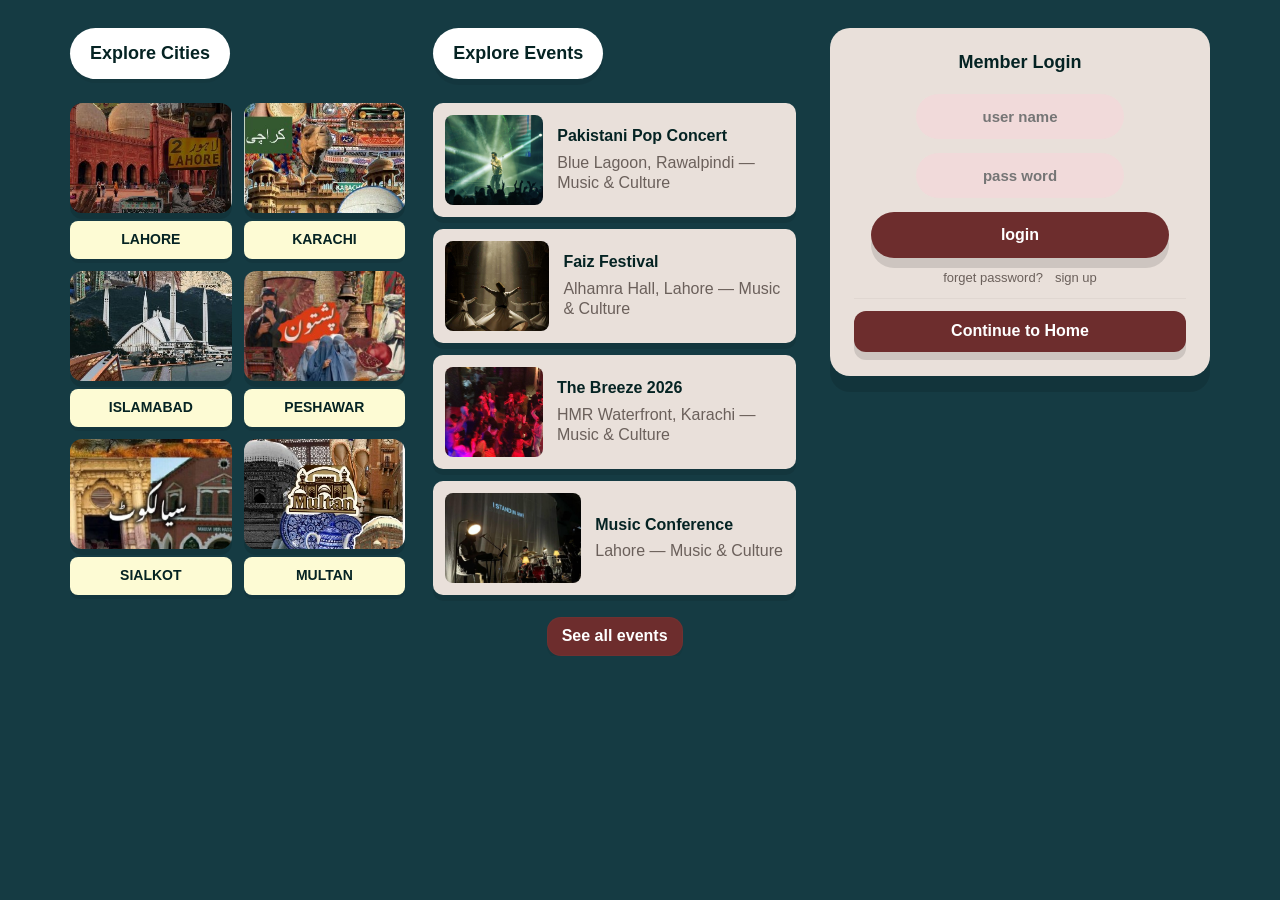
<file: explore.html>
<!doctype html>
<html lang="en">
<head>
  <meta charset="utf-8" />
  <meta name="viewport" content="width=device-width,initial-scale=1" />
  <title>Shehr Scenes — Explore</title>
  <link rel="stylesheet" href="style.css" />
</head>
<body class="bg-teal explore-page">

  <!-- NAVBAR -->
  <header class="navbar">
    <div class="nav-inner container">
      <div class="brand">
        <div class="logo-flag" aria-hidden="true"></div>
        <span class="brand-text">SHEHR<br/>SCENES</span>
      </div>

      <nav class="nav-links" aria-label="Main navigation">
        <a href="home.html">home</a>
        <a href="cities.html">cities</a>
        <a href="events.html">events</a>
        <a href="communities.html">communities</a>
        <a href="profile.html">Profile</a>
        <a href="explore.html" class="cta">login/signup</a>
      </nav>
    </div>
  </header>

  <!-- EXPLORE GRID: 3-column layout (cities / events / login) -->
  <main class="container explore-main" role="main">
    <div class="explore-grid">

      <!-- LEFT: Cities (Explore Cities CTA + grid) -->
      <aside class="section cities-section" aria-labelledby="citiesHeading">
        <a href="cities.html" class="section-button large">Explore Cities</a>

        <div class="city-grid compact">
          <a class="city-card small" href="lahore.html">
            <img src="images/lahore.jpg" alt="Lahore" class="city-img">
            <div class="city-label-below">LAHORE</div>
          </a>

          <a class="city-card small" href="karachi.html">
            <img src="images/karachi.jpg" alt="Karachi" class="city-img">
            <div class="city-label-below">KARACHI</div>
          </a>

          <a class="city-card small" href="islamabad.html">
            <img src="images/islamabad.jpg" alt="Islamabad" class="city-img">
            <div class="city-label-below">ISLAMABAD</div>
          </a>

          <a class="city-card small" href="peshawar.html">
            <img src="images/peshawar.jpg" alt="Peshawar" class="city-img">
            <div class="city-label-below">PESHAWAR</div>
          </a>

          <a class="city-card small" href="sialkot.html">
            <img src="images/sialkot.jpg" alt="Sialkot" class="city-img">
            <div class="city-label-below">SIALKOT</div>
          </a>

          <a class="city-card small" href="multan.html">
            <img src="images/multan.jpg" alt="Multan" class="city-img">
            <div class="city-label-below">MULTAN</div>
          </a>
        </div>
      </aside>

      <!-- MIDDLE: Events preview (Explore Events CTA + list) -->
      <section class="section events-section" aria-labelledby="eventsHeading">
        <a href="events.html" class="section-button large emphasize">Explore Events</a>

        <div class="events-list vertical">
          <article class="event-card preview">
            <img class="event-thumb" src="images/event-pop.jpg" alt="Pakistani Pop Concert">
            <div class="event-body">
              <h3>Pakistani Pop Concert</h3>
              <p class="muted">Blue Lagoon, Rawalpindi — Music & Culture</p>
            </div>
          </article>

          <article class="event-card preview">
            <img class="event-thumb" src="images/event-faiz.jpg" alt="Faiz Festival">
            <div class="event-body">
              <h3>Faiz Festival</h3>
              <p class="muted">Alhamra Hall, Lahore — Music & Culture</p>
            </div>
          </article>

          <article class="event-card preview">
            <img class="event-thumb" src="images/event-breeze.jpg" alt="The Breeze 2026">
            <div class="event-body">
              <h3>The Breeze 2026</h3>
              <p class="muted">HMR Waterfront, Karachi — Music & Culture</p>
            </div>
          </article>

          <article class="event-card preview">
            <img class="event-thumb" src="images/event-musicconf.jpg" alt="Music Conference">
            <div class="event-body">
              <h3>Music Conference</h3>
              <p class="muted">Lahore — Music & Culture</p>
            </div>
          </article>

          <div class="middle-cta">
            <a href="events.html" class="btn-explore-cream small">See all events</a>
          </div>
        </div>
      </section>

      <!-- RIGHT: Prominent login card (sticky) -->
      <aside class="section login-column" aria-labelledby="loginHeading">
        <div class="login-embed login-embed-prominent" role="form" aria-labelledby="loginTitle">
          <h2 id="loginTitle" class="login-title">Member Login</h2>

          <form class="login-form" action="home.html" method="get" autocomplete="off">
            <label class="vis-label">
              <input type="text" name="username" placeholder="user name" required>
            </label>

            <label class="vis-label">
              <input type="password" name="password" placeholder="pass word" required>
            </label>

            <button type="submit" class="btn-login large">login</button>
          </form>

          <div class="login-links-row">
            <a class="small-link" href="#">forget password?</a>
            <a class="small-link" href="signup.html">sign up</a>
          </div>

          <hr class="sep">

          <div class="login-quick-actions">

            <a class="btn-primary full" href="home.html">Continue to Home</a>
          </div>
        </div>
      </aside>

    </div> <!-- end explore-grid -->
  </main>

  <!-- FOOTER -->
  <footer class="site-footer" role="contentinfo">
    <div class="container footer-inner">
      <div class="footer-left">connecting pakistan / discover events / celebrate community</div>
      <div class="footer-right social" aria-hidden="true">
        <img src="images/insta.jpg" alt="ig">
        <img src="images/tictok.jpg" alt="tk">
        <img src="images/whatsapp.jpg" alt="wa">
      </div>
    </div>
  </footer>
</body>
</html>
</file>
<file: style.css>
/* style.css — Unified stylesheet for entire site
   - Single file: copy/paste to replace your existing style.css
   - Preserves the original layout and behavior for all pages (intro, explore, home, cities, events, communities, profile, contact, city pages)
   - Applied changes you asked for:
     1) Header and footer color are the same ( --nav-teal = #11676b )
     2) Login / Sign button in header (.nav-links a.cta) is now a prominent maroon box
     3) Profile/contact hero colors updated to coordinate with the rest of the site palette
   - Keep your HTML files unchanged. Ensure /images contains the referenced assets.
*/

/* =======================
   Color variables (original tokens with header/footer overridden)
   ======================= */
:root{
  --bg-deep: #153b43;        /* deep teal / blue (page bg) */
  --nav-teal: #185f63;       /* NAVBAR & FOOTER color — changed as requested */
  --cream: #FDFBD4;          /* beige / cream content */
  --card-bg: #e9e0da;        /* pale card backgrounds */
  --muted: #6b605b;          /* muted descriptive text */
  --accent-maroon: #6d2d2d;  /* maroon-ish button */
  --pill-pink: #f1dada;      /* input pill bg */
  --white: #ffffff;
  --text-dark: #052323;

  /* small gradient endpoints using site teal (used by send button) */
  --send-grad-start: #1fa3a6;
  --send-grad-end: #11676b;

  --xs: 6px;
  --sm: 12px;
  --md: 18px;
  --lg: 28px;
  --xl: 40px;

  --container-width: 1140px;
}

/* =======================
   Reset & base
   ======================= */
*{box-sizing:border-box;margin:0;padding:0}
html,body{height:100%}
body{
  font-family:"Helvetica Neue", Arial, sans-serif;
  -webkit-font-smoothing:antialiased;
  -moz-osx-font-smoothing:grayscale;
  color:var(--text-dark);
  display:flex;
  flex-direction:column;
  min-height:100vh;
  line-height:1.28;
  background:var(--bg-deep); /* default (explore uses this) */
}

/* =======================
   Page background helpers
   ======================= */
/* Intro page uses a newspaper PNG as requested */
.intro-page{
  background-image: url('images/newspaper.png');
  background-size:cover;
  background-position:center;
  background-repeat:no-repeat;
  color:#8b1919;
}

/* Explore page background (teal) */
.bg-teal{ background:var(--bg-deep); }

/* All other pages (cream) */
.bg-cream{ background:var(--cream); color:var(--text-dark); }

/* =======================
   Container
   ======================= */
.container{
  width:var(--container-width);
  max-width:calc(100% - 40px);
  margin:0 auto;
  padding-left:var(--md);
  padding-right:var(--md);
}

/* =======================
   Navbar (shared) — uses var(--nav-teal)
   ======================= */
.navbar{
  background:var(--nav-teal);
  padding:var(--sm) 0;
  box-shadow: inset 0 -6px rgba(0,0,0,0.06);

  position: sticky;
  top: 0;
  z-index: 1000;
}
.nav-inner{
  display:flex;
  align-items:center;
  justify-content:space-between;
}
.brand{
  display:flex;
  align-items:center;
  gap:12px;
}
.logo-flag{
  width:64px;height:36px;
  background-image: url('images/logo-flag.jpg');
  background-size:cover;
  border-radius:6px 0 6px 6px;
  box-shadow: 0 2px 0 rgba(0,0,0,0.15);
}
.brand-text{
  font-weight:700;
  color:#f6eddc;
  font-size:14px;
  line-height:1;
  letter-spacing:0.8px;
}
.nav-links a{
  text-decoration:none;
  color:var(--white);
  margin-left:18px;
  font-weight:700;
  padding:8px 8px;
  text-transform: capitalize;
  font-size:18px;
}
.nav-links a.active{ text-decoration:underline; text-underline-offset:6px; color:var(--white); }

/* Prominent maroon CTA for login / sign button in header */
.nav-links a.cta{
  background: var(--accent-maroon);
  color: var(--white);
  padding:10px 14px;
  border-radius:12px;
  font-weight:900;
  text-decoration:none;
  box-shadow: 0 8px 0 rgba(0,0,0,0.12);
  border: 1px solid rgba(0,0,0,0.06);
}

/* =======================
   Footer (shared) — matches header color
   ======================= */
.site-footer{
  background:var(--nav-teal); /* same as header */
  padding:12px 0;
  margin-top:auto; /* ensures pinned at bottom */
}
.footer-inner{
  display:flex;
  align-items:center;
  justify-content:space-between;
  padding:6px 0;
  color:var(--white);
  font-weight:700;
}
.footer-left{ font-size:18px; color:var(--white); }
.footer-right img,
.footer-right .social img,
.profile-contact-footer .cf-right img {
  width: 28px;              /* adjust size if you want larger/smaller icons */
  height: 28px;
  border-radius: 50%;      /* makes them round */
  object-fit: cover;       /* crops the image to fill the circle */
  display: inline-block;
  margin-left: 10px;
  background: transparent;
  box-shadow: 0 2px 6px rgba(0,0,0,0.12); /* subtle lift (optional) */
  vertical-align: middle;}
/* =======================
   Intro page
   ======================= */
.intro-main{
  display:flex;
  flex:1;
  align-items:center;
  justify-content:center;
  padding:var(--xl) 0;
}
.intro-inner{ text-align:center; max-width:920px; }
.urdu-title{
  font-size:92px;
  line-height:0.85;
  color:#8b1919;
  margin-bottom:18px;
  font-weight:800;
  text-shadow: 0 3px 0 rgba(0,0,0,0.12);
}
/* intro social icons — circular and cropped */
.intro-socials .icon,
.intro-socials .icon img {
  width: 28px;
  height: 28px;
  border-radius: 50%;
  object-fit: cover;
  display: inline-block;
  margin: 0 8px;
  vertical-align: middle;
  box-shadow: 0 1px 4px rgba(0,0,0,0.08);
}
.btn-explore{
  display:inline-block;
  background:var(--white);
  color:var(--text-dark);
  padding:12px 28px;
  border-radius:26px;
  font-weight:800;
  text-decoration:none;
  box-shadow:0 6px 0 rgba(0,0,0,0.06);
  margin-top:18px;
  border: 1px solid rgba(0,0,0,0.03);
}

/* =======================
   Page commons
   ======================= */
.pages{ padding:var(--lg) 0 60px; }
.page-title{
  font-weight:800;
  color:var(--nav-teal);
  background:var(--cream);
  display:inline-block;
  padding:12px 18px;
  border-radius:18px;
  margin-bottom:18px;
  color:var(--text-dark);
}

/* =======================
   Home
   ======================= */
.hero-cream{
  display:flex;
  gap:var(--lg);
  align-items:center;
  padding:28px 0;
}
.hero-img{ width:320px; height:220px; object-fit:cover; border-radius:12px; box-shadow:0 6px 0 rgba(0,0,0,0.12); }
.hero-title-cream{ font-size:40px; margin-bottom:6px; color:var(--text-dark); font-weight:800; }
.hero-sub-cream{ font-style:italic; color:var(--muted); margin-bottom:12px; }
.hero-cta-row{ display:flex; gap:12px; margin-top:8px; }
.btn-explore-cream{
  display:inline-block;
  background:var(--accent-maroon);
  color:var(--white);
  padding:10px 18px;
  border-radius:16px;
  text-decoration:none;
  box-shadow:0 4px 0 rgba(0,0,0,0.06);
  font-weight:900;
  border: 1px solid rgba(255,255,255,0.02);
}

/* Feature cards */
.container-inner{ max-width:980px; margin:var(--md) auto; }
.feature-grid{ display:grid; grid-template-columns:repeat(3,1fr); gap:var(--md); }
.feature{
  background:var(--card-bg);
  padding:var(--md);
  border-radius:12px;
  box-shadow:0 6px 0 rgba(0,0,0,0.09);
  text-align:left;
  color:var(--text-dark);
}
.feature-img{ width:100%; height:120px; object-fit:cover; border-radius:8px; margin-bottom:10px; }

/* =======================
   COMMUNITIES
   ======================= */
.community-grid-cream{
  display:grid;
  grid-template-columns:repeat(3,1fr);
  gap:var(--md);
  margin-top:16px;
}
.community-card-cream{
  background:var(--card-bg);
  color:var(--text-dark);
  border-radius:12px;
  padding:12px;
  box-shadow:0 6px 0 rgba(0,0,0,0.12);
}
.community-img-cream{ width:100%; height:110px; object-fit:cover; border-radius:8px; margin-bottom:10px; }

/* =======================
   EVENTS
   ======================= */
.filters{
  margin:14px 0 20px;
  display:flex;
  gap:12px;
  flex-wrap:wrap;
}
.filter{
  background:var(--card-bg);
  color:var(--text-dark);
  border:none;
  padding:8px 14px;
  border-radius:20px;
  font-weight:700;
  box-shadow:0 3px 0 rgba(0,0,0,0.06);
}
.filter.prominent{
  background:var(--accent-maroon);
  color:var(--white);
  padding:10px 18px;
  box-shadow:0 6px 0 rgba(0,0,0,0.12);
}
.events-list-cream{
  display:grid;
  grid-template-columns:repeat(2,1fr);
  gap:14px;
  margin-top:12px;
}
.event-card-cream{
  display:flex;
  gap:12px;
  background:var(--card-bg);
  border-radius:10px;
  padding:12px;
  color:var(--text-dark);
  box-shadow: 0 6px 0 rgba(0,0,0,0.09);
  align-items:center;
}
.event-thumb-cream{ width:120px; height:80px; object-fit:cover; border-radius:8px; }
.event-body-cream h3{ margin-bottom:6px; font-weight:800; }

/* =======================
   CITIES (cream pages)
   ======================= */
.city-grid-cream{
  display:grid;
  grid-template-columns:repeat(3,1fr);
  gap:var(--md);
  margin-top:18px;
}
.city-card-cream{
  display:block;
  background:var(--card-bg);
  color:var(--text-dark);
  border-radius:12px;
  overflow:hidden;
  text-decoration:none;
  box-shadow: 0 6px 0 rgba(0,0,0,0.12);
  height:160px;
}
.city-img-cream{ width:100%; height:120px; object-fit:cover; display:block; border-radius:12px 12px 0 0; }
.city-label-cream{ padding:10px 12px; font-weight:800; text-align:center; }

/* =======================
   EXPLORE page improved layout
   ======================= */
.explore-main{ padding:var(--lg) 0; flex:1; }
.explore-grid {
  display: grid;
  grid-template-columns: 1fr 1.1fr 380px;
  gap: var(--lg);
  align-items: stretch; /* Change this from 'start' */
}

/* Section CTA */
.section-button{
  display:inline-block;
  background:var(--white);
  color:var(--text-dark);
  padding:12px 18px;
  border-radius:22px;
  font-weight:800;
  text-decoration:none;
  margin-bottom:14px;
  box-shadow:0 4px 0 rgba(0,0,0,0.06);
}
.section-button.large{ font-size:18px; padding:14px 20px; border-radius:26px; }
.section-button.emphasize{ box-shadow:0 6px 0 rgba(0,0,0,0.08); }

/* LEFT: city grid compact with labels under images */
.city-grid.compact{ display:grid; grid-template-columns:repeat(2,1fr); gap:12px; margin-top:10px; }
.city-card.small{
  display:block;
  background:transparent;
  border-radius:12px;
  overflow:visible;
  text-decoration:none;
  color:var(--text-dark);
  transition: transform .12s ease;
}
.city-card.small .city-img{
  display:block;
  width:100%;
  height:110px;
  object-fit:cover;
  border-radius:12px;
  box-shadow:0 6px 0 rgba(0,0,0,0.12);
}
.city-card.small .city-label-below{
  display:block;
  background:var(--cream);
  padding:10px 8px;
  text-align:center;
  font-weight:800;
  margin-top:8px;
  border-radius:8px;
  box-shadow:0 4px 0 rgba(0,0,0,0.08);
  color:var(--text-dark);
  font-size:14px;
}
.city-card.small:hover{ transform:translateY(-6px); }

/* MIDDLE: events vertical list with scrollbar if long */
.events-list.vertical{ display:flex; flex-direction:column; gap:12px; margin-top:10px; max-height:760px; overflow:auto; padding-right:6px; }
.event-card.preview{ display:flex; gap:14px; background:var(--card-bg); border-radius:10px; padding:12px; color:var(--text-dark); box-shadow:0 6px 0 rgba(0,0,0,0.09); align-items:center; }
.event-thumb{ width:136px; height:90px; border-radius:8px; object-fit:cover; }
.event-body h3{ font-size:16px; margin-bottom:6px; font-weight:800; }

/* middle small CTA */
.middle-cta{ margin-top:10px; text-align:center; }
.btn-explore-cream.small{ display:inline-block; background:var(--accent-maroon); color:var(--white); padding:8px 14px; border-radius:14px; text-decoration:none; box-shadow:0 4px 0 rgba(0,0,0,0.06); font-weight:800; }

/* RIGHT: prominent login (sticky desktop) */
.login-column{ position:relative; }
.login-embed{ background:var(--card-bg); border-radius:16px; padding:18px; box-shadow:0 8px 0 rgba(0,0,0,0.12); text-align:center; }
.login-embed-prominent {
  position: static;  /* remove sticky */
  margin-top: 0;        /* no offset */
  padding: 24px;
  border-radius: 20px;
  box-shadow: 0 16px 0 rgba(0,0,0,0.12);
  height: fit-content;
  z-index: 30;
}
.login-title{ color:var(--text-dark); font-size:18px; margin-bottom:20px; margin-top: 0;line-height: 1.2; font-weight:900; }
.login-form{ display:flex; flex-direction:column; gap:14px; align-items:center; margin-bottom:12px; }
.vis-label input{ width:92%; padding:14px 16px; border-radius:30px; border:none; background:var(--pill-pink); font-weight:800; text-align:center; font-size:15px; color:var(--text-dark); }
.btn-login.large{ width:90%; padding:14px 16px; border-radius:28px; border:none; background:var(--accent-maroon); color:var(--white); font-weight:900; font-size:16px; box-shadow:0 10px 0 rgba(0,0,0,0.12); }
.login-links-row{ display:flex; gap:12px; justify-content:center; margin-top:6px; }
.small-link{ color:var(--muted); font-size:13px; text-decoration:none; }
.sep{ margin:12px 0; border:none; height:1px; background:rgba(0,0,0,0.04); }
.login-quick-actions{ display:flex; flex-direction:column; gap:10px; margin-top:6px; }
.btn-secondary.full{ display:block; text-decoration:none; padding:10px 14px; background:var(--cream); color:var(--text-dark); border-radius:12px; font-weight:800; box-shadow:0 6px 0 rgba(0,0,0,0.08); }
.btn-primary.full{ display:block; text-decoration:none; padding:10px 14px; background:var(--accent-maroon); color:var(--white); border-radius:12px; font-weight:900; box-shadow:0 8px 0 rgba(0,0,0,0.12); }

/* =======================
   PROFILE & CONTACT: professional contact-hero layout (coordinated colors)
   - These rules replace the previous darker/purple look and use the site's palette
   - Scoped so other pages won't be affected unless they use the same classes
   ======================= */

/* Hero / contact block (uses subtle teal tint and card surfaces) */
.profile-contact-hero{
  margin:18px 0 30px;
  border-radius:16px;
  /* coordinated with site: subtle teal-tinted surface on top of light card */
  background: linear-gradient(180deg, rgba(17,103,107,0.06) 0%, rgba(233,224,218,0.02) 100%);
  padding:36px 28px;
  color:var(--text-dark);
  box-shadow: 0 12px 30px rgba(0,0,0,0.06);
}

/* Grid inside hero: left info, right form */
.profile-contact-hero .contact-grid{
  display:grid;
  grid-template-columns: 1fr 420px;
  gap:28px;
  align-items:start;
  max-width:1140px;
  margin:0 auto;
}

/* Left column content (coordinated colors) */
.profile-contact-hero .contact-left h2{
  font-size:28px;
  margin-bottom:10px;
  color:var(--text-dark);
  font-weight:900;
}
.profile-contact-hero .contact-left p.lead{
  margin-bottom:18px;
  color:var(--muted);
  max-width:560px;
  line-height:1.6;
}

/* Contact items: icons get teal accent to match header/footer */
.profile-contact-hero .contact-items{ display:grid; gap:12px; margin-top:18px; }
.profile-contact-hero .contact-item{ display:flex; gap:12px; align-items:flex-start; color:var(--text-dark); }
.profile-contact-hero .contact-item .icon{
  width:44px; height:44px; border-radius:10px; display:flex; align-items:center; justify-content:center;
  background: linear-gradient(135deg, rgba(23,167,167,0.12), rgba(255,255,255,0.02));
  color:var(--nav-teal); font-weight:800;
}
.profile-contact-hero .contact-item strong{ display:block; color:var(--text-dark); font-weight:800; font-size:14px; }
.profile-contact-hero .contact-item .small{ color:var(--muted); font-size:13px; }

/* Social row */
.profile-contact-hero .social-row{ margin-top:18px; display:flex; gap:12px; }
.profile-contact-hero .social-row img{ width:34px; height:34px; border-radius:50%; background:rgba(0,0,0,0.04); padding:6px; }

/* Right column: form card coordinated with site surfaces */
.profile-contact-hero .contact-form-card{
  background: var(--card-bg);
  padding:20px;
  border-radius:12px;
  box-shadow: 0 12px 30px rgba(0,0,0,0.06);
  color:var(--text-dark);
}
.profile-contact-hero .contact-form-card h3{ margin:0 0 12px 0; font-size:18px; font-weight:900; color:var(--text-dark); }

/* Form fields (light inputs consistent with main site) */
.profile-contact-hero .contact-form-compact .field{ margin-bottom:12px; }
.profile-contact-hero .contact-form-compact input[type="text"],
.profile-contact-hero .contact-form-compact input[type="email"],
.profile-contact-hero .contact-form-compact textarea{
  width:100%;
  padding:10px 12px;
  border-radius:8px;
  border:1px solid rgba(0,0,0,0.06);
  background: var(--white);
  color: var(--text-dark);
  font-weight:700;
  outline:none;
}
.profile-contact-hero .contact-form-compact input::placeholder,
.profile-contact-hero .contact-form-compact textarea::placeholder{
  color:var(--muted);
  font-weight:700;
}
.profile-contact-hero .form-row-2{ display:grid; grid-template-columns: 1fr 1fr; gap:10px; }

/* Send button uses site teal gradient matching header/footer */
.profile-contact-hero .send-btn{
  display:inline-block;
  width:100%;
  padding:12px 16px;
  border-radius:28px;
  border:none;
  cursor:pointer;
  font-weight:900;
  color:#fff;
  background: linear-gradient(90deg, var(--send-grad-start), var(--send-grad-end));
  box-shadow: 0 10px 30px rgba(17,163,166,0.18);
  margin-top:8px;
}
.profile-contact-hero .contact-note{ margin-top:10px; color: var(--muted); font-size:13px; }

/* Contact-footer strip (light) below hero */
.profile-contact-footer{
  margin-top:22px;
  padding:18px 0;
  background: linear-gradient(180deg, rgba(255,255,255,0.02), rgba(255,255,255,0.01));
}
.profile-contact-footer .contact-footer-inner{
  display:flex;
  align-items:center;
  justify-content:space-between;
  gap:12px;
  max-width:var(--container-width);
  margin:0 auto;
  padding-left:var(--md);
  padding-right:var(--md);
}
.contact-footer-inner .cf-left{ color:var(--text-dark); font-weight:800; }
.contact-footer-inner .cf-center a{ color:var(--nav-teal); font-weight:800; }
.contact-footer-inner .cf-right img{ width:28px; height:28px; margin-left:8px; }

/* =======================
   Helpers & accessibility
   ======================= */
.small-link { font-size:13px; color:var(--muted); text-decoration:none; }
.sr-only{ position:absolute; left:-9999px; top:auto; width:1px; height:1px; overflow:hidden; }
.muted{ color:var(--muted); }
.lead{ font-size:15px; }
/* =======================
   Hide navbar & footer on Explore page
   ======================= */
.explore-page .navbar,
.explore-page .site-footer{
  display: none;
}
/* =======================
   Responsive rules
   ======================= */
@media (max-width:1100px){
  .container{ width:92%; }
  .explore-grid{ grid-template-columns: 1fr 1fr 320px; gap:20px; }
  .city-grid.compact{ grid-template-columns:repeat(2,1fr); }
  .events-list.vertical{ max-height:520px; }
  .profile-contact-hero .contact-grid{ grid-template-columns: 1fr; }
}
@media (max-width:680px){
  .profile-contact-hero{ padding:36px 18px; }
  .profile-contact-footer .contact-footer-inner{ flex-direction:column; gap:12px; align-items:flex-start; }
  .form-row-2{ grid-template-columns:1fr; }
}
@media (max-width:480px){
  .vis-label input{ font-size:14px; padding:12px 14px; }
  .btn-login.large{ font-size:15px; padding:12px; }
}

/* =======================
   End of stylesheet
   ======================= */
</file>
